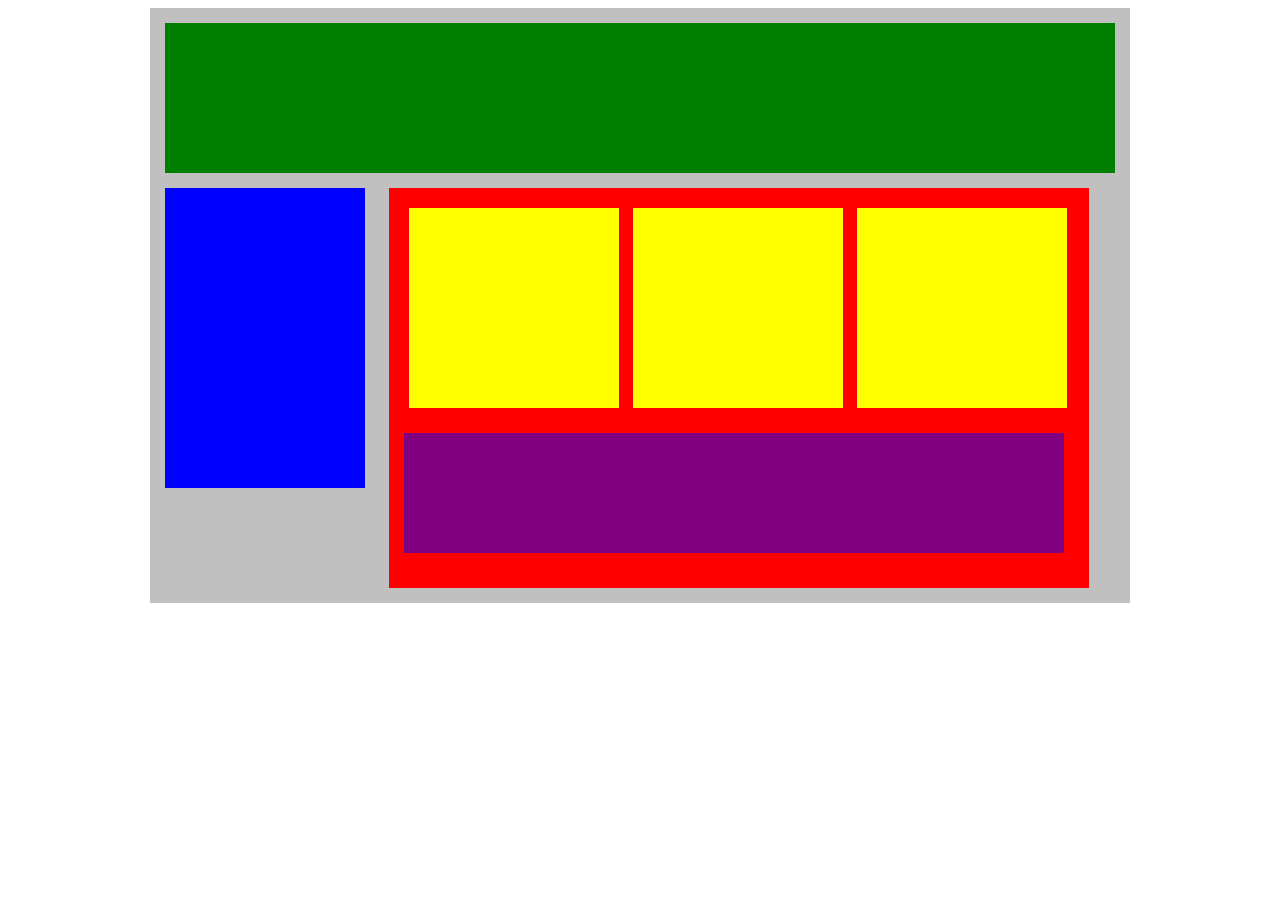
<file: PlottingOurBlocks/index.html>
<!DOCTYPE html>
<html lang="en">
<head>
    <meta charset="UTF-8">
    <title>Plotting Our Blocks</title>
    <link rel="stylesheet" type="text/css" href="style.css">
</head>
<body>

    <div class="container">
        <div class="top-nav"></div>
        <div class="side-nav"></div>
        <div class="main">
            <div class="sub-content"></div>
            <div class="sub-content"></div>
            <div class="sub-content"></div>
            <div id="advertisement"></div>
        </div> 
    </div> 
</body>
</html>
</file>
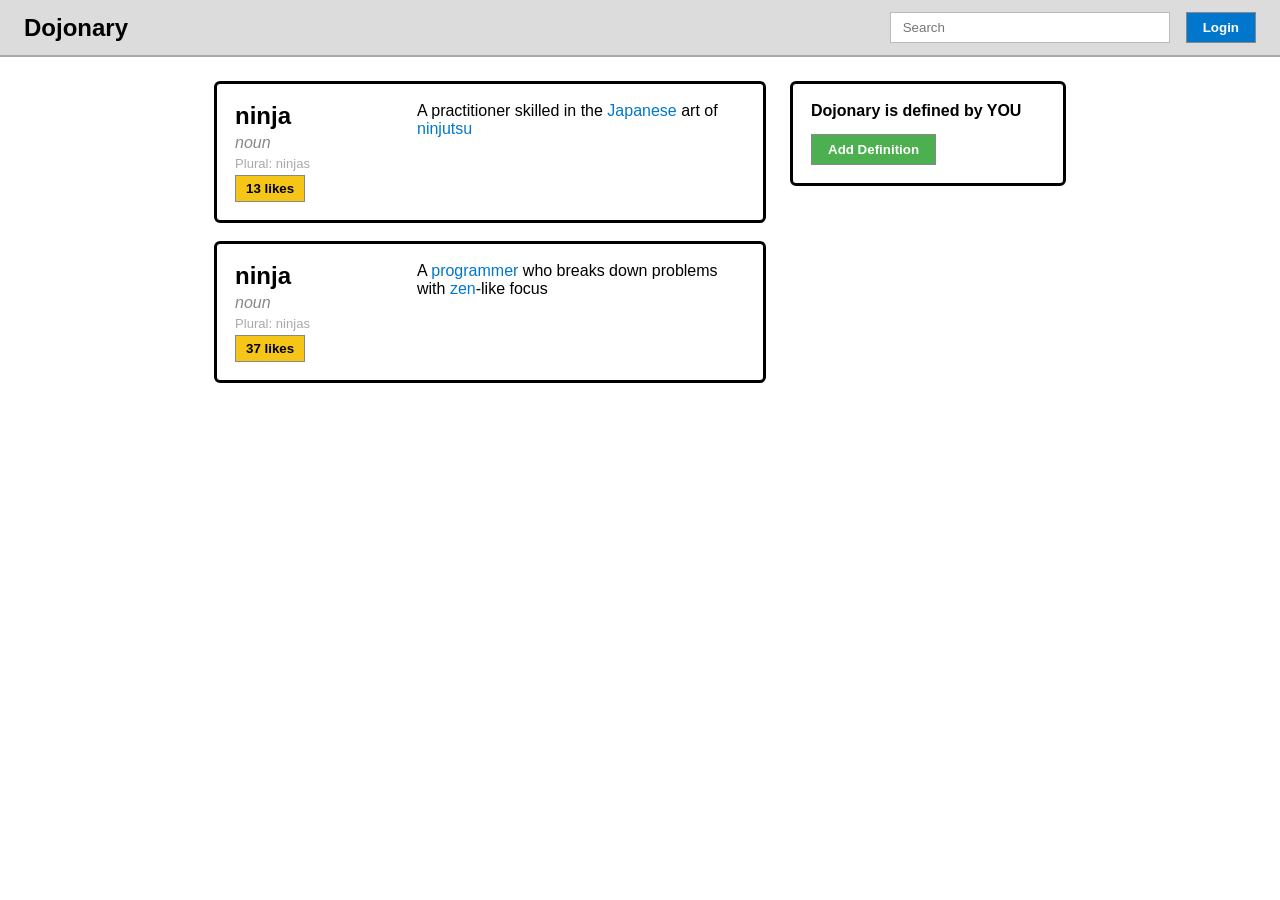
<file: JS/Button Clicker/index.html>
<!DOCTYPE html>
<html lang="en">
<head>
  <meta charset="UTF-8">
  <title>Dojonary</title>
  <link rel="stylesheet" href="style.css">
</head>
<body>

  <nav class="navbar">
    <h1 class="logo">Dojonary</h1>
    <input type="text" placeholder="Search" class="search-bar" />
    <button class="login-btn" onclick="login(this)">Login</button>
  </nav>

  <div class="container">

    <div class="cards-col">

      <div class="card">
        <div class="card-left">
          <h2>ninja</h2>
          <p class="word-type">noun</p>
          <p class="word-plural">Plural: ninjas</p>
          <button class="like-btn" onclick="alert('Ninja was liked')">13 likes</button>
        </div>
        <div class="card-right">
          <p>A practitioner skilled in the <a href="#">Japanese</a> art of <a href="#">ninjutsu</a></p>
        </div>
      </div>

      <div class="card">
        <div class="card-left">
          <h2>ninja</h2>
          <p class="word-type">noun</p>
          <p class="word-plural">Plural: ninjas</p>
          <button class="like-btn" onclick="alert('Ninja was liked')">37 likes</button>
        </div>
        <div class="card-right">
          <p>A <a href="#">programmer</a> who breaks down problems with <a href="#">zen</a>-like focus</p>
        </div>
      </div>

    </div>

    <div class="right-col">
      <div class="right-box">
        <h2>Dojonary is defined by <span>YOU</span></h2>
        <button class="add-btn" onclick="removeButton(this)">Add Definition</button>
      </div>
    </div>

  </div>

  <script src="script.js"></script>
</body>
</html>
</file>
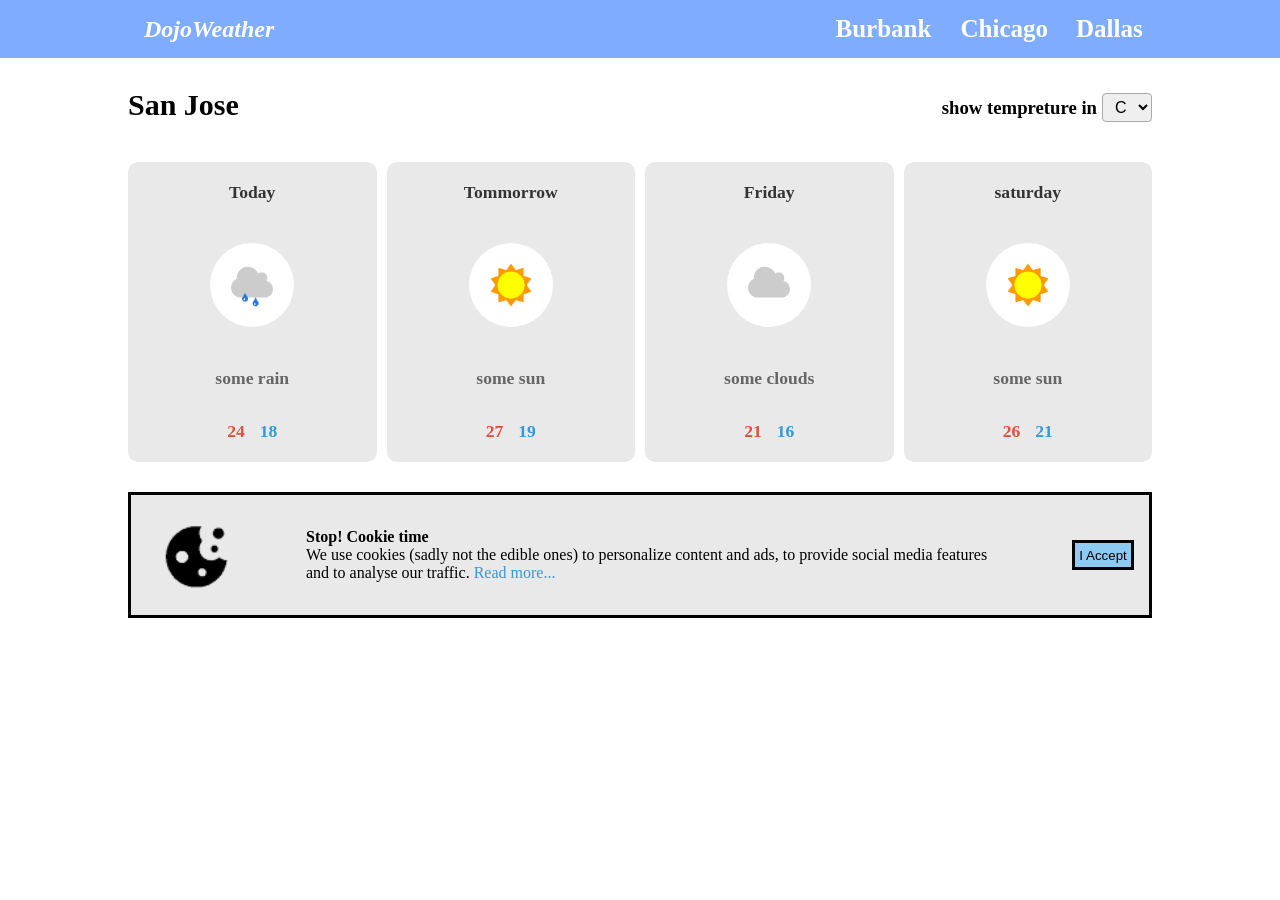
<file: JS/Dojo-weather/index.html>
<!DOCTYPE html>
<html lang="en">
<head>
    <meta charset="UTF-8">
    <meta name="viewport" content="width=device-width, initial-scale=1.0">
    <title>Dojo Weather</title>
    <link rel="stylesheet" href="style.css">
</head>
<body>
    <nav class="nav-bar">
        <a href="#" class="int"><h1>DojoWeather</h1></a>
        <ul class="nav-links">
            <li> <a href="#" onclick="alert('loading weather report')">Burbank</a></li>
            <li> <a href="#" onclick="alert('loading weather report')">Chicago</a></li>
            <li> <a href="#" onclick="alert('loading weather report')">Dallas</a></li>
        </ul>
    </nav>
    <main>
        <section class="container">

        <div class="hero">
            <div class="first-row">
                <h2>San Jose</h2>
                <div class="second-row">
                    <h3>show tempreture in</h3>
                    <select name="options" id="options-row" onchange="convert()">
                        <option value="C" > C</option>
                        <option value="F" > F</option>
                    </select>
                </div>
            </div>
            <div class="cards">
                <div class="card">
                    <h2>Today</h2>
                    <img src="./images/some_rain.png" alt="rain">
                    <h3>some rain</h3>
                    <div class="temps">
                        <span class="first-temps"> 24 </span>
                        <span class="second-temps"> 18 </span>
                    </div>
                </div>
                <div class="card">
                    <h2>Tommorrow</h2>
                    <img src="./images/some_sun.png" alt="sun">
                    <h3>some sun</h3>
                    <div class="temps">
                        <span class="first-temps"> 27 </span>
                        <span class="second-temps"> 19 </span>
                    </div>
                </div>
                <div class="card">
                    <h2>Friday</h2>
                    <img src="./images/some_clouds.png" alt="clouds">
                    <h3>some clouds</h3>
                    <div class="temps">
                        <span class="first-temps"> 21 </span>
                        <span class="second-temps"> 16 </span>
                    </div>
                </div>
                <div class="card">
                    <h2>saturday</h2>
                    <img src="./images/some_sun.png" alt="sun">
                    <h3>some sun</h3>
                    <div class="temps">
                        <span class="first-temps"> 26 </span>
                        <span class="second-temps"> 21 </span>
                    </div>
                </div>
            </div>

        </div>
        <section class="cookie">
            <img src="images/cookie.png" alt="cookies">
            <div class="para">
             <strong>Stop! Cookie time</strong>
      <p>We use cookies (sadly not the edible ones) to personalize content and ads, to provide social media features and to analyse our traffic. <span class="read-btn">Read more...</span></p>
            </div>
            <button class="accept-btn" onclick="hideCookie()"> I Accept</button>
        </div>    
        </section>
    </main>
<script src="script.js"></script>    
</body>
</html>
</file>
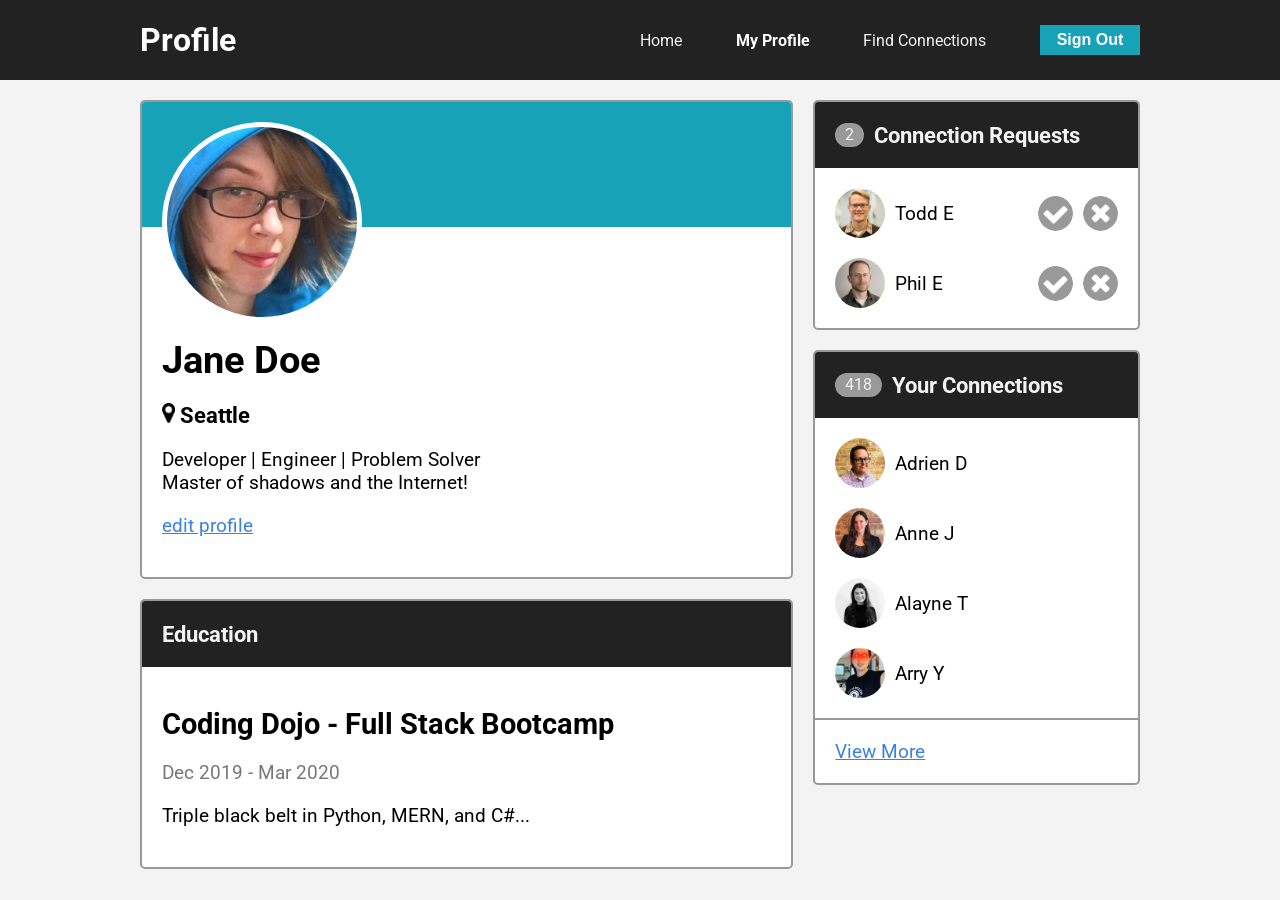
<file: JS/profile-page/index.html>
<!DOCTYPE html>
<html lang="en">
<head>
    <meta charset="UTF-8">
    <meta name="viewport" content="width=device-width, initial-scale=1.0">
    <title>Profile Page</title>
    <link rel="stylesheet" href="style.css">
    <link rel="preconnect" href="https://fonts.gstatic.com">
    <link href="https://fonts.googleapis.com/css2?family=Roboto&display=swap" rel="stylesheet">
</head>
<body>

    <!-- navbar -->
    <div class="nav">
        <div class="flex-container">
            <h1 class="nav-title">Profile</h1>
            <ul class="nav-links">
                <li><a href="#">Home</a></li>
                <li><a href="#" class="active">My Profile</a></li>
                <li><a href="#">Find Connections</a></li>
                <li><button class="btn">Sign Out</button></li>
            </ul>
        </div>
    </div>

    <!-- main -->
    <div class="flex-container main">

        <!-- 2/3 width column -->
        <div class="col-2">

            <!-- user info card -->
            <div class="card user-card">
                <div class="card-header">
                    <img id ="profile-pic" src="images/jane-m.jpg" alt="jane" class="avatar-m">
                </div>
                <div class="card-body">
                    <h1 id="profile-name">Jane Doe</h1>
                    <h3 "><img src="icons/map-marker.png" alt="pin" class="icon-s"> Seattle</h3>
                    <p>Developer | Engineer | Problem Solver<br>
                    Master of shadows and the Internet!</p>
                    <p><a href="#" onclick="editProfile()">edit profile</a></p>
                </div>
            </div>

            <!-- user education card -->
            <div class="card">
                <div class="card-header">
                    <h3>Education</h3>
                </div>
                <div class="card-body">
                    <h2>Coding Dojo - Full Stack Bootcamp</h2>
                    <p class="dates">Dec 2019 - Mar 2020</p>
                    <p>Triple black belt in Python, MERN, and C#...</p>
                </div>
            </div>

        </div>

        <!-- 1/3 width column -->
        <div class="col-1">

            <!-- connection requests card -->
            <div class="card">
                <div class="card-header">
                    <span class="badge" id="Connection-req">2</span>
                    <h3>Connection Requests</h3>
                </div>
                <ul class="card-list" >
                    <li class="card-list-item" id="todd">
                        <span>
                            <img src="images/todd-s.jpg" alt="todd" class="avatar-s">
                            Todd E
                        </span>
                        <span>
                            <img src="icons/accept-circle.png" onclick="acceptconnection('todd')" alt="accept" class="icon">
                            <img src="icons/close-circle.png" onclick="removeconnection('todd')" alt="close" class="icon">
                        </span>
                    </li>
                    <li class="card-list-item" id="phil" >
                        <span>
                            <img src="images/phil-s.jpg" alt="phil" class="avatar-s">
                            Phil E
                        </span>
                        <span>
                            <img src="icons/accept-circle.png"  onclick="acceptconnection('phil')" alt="accept" class="icon">
                            <img src="icons/close-circle.png" onclick="removeconnection('phil')" alt="close" class="icon">
                        </span>
                    </li>
                </ul>
            </div>

            <!-- your connections card -->
            <div class="card">
                <div class="card-header">
                    <span class="badge" id="connections">418</span>
                    <h3>Your Connections</h3>
                </div>
                <ul class="card-list">
                    <li class="card-list-item start">
                        <img src="images/adrien-s.jpg" alt="adrien" class="avatar-s">
                        Adrien D
                    </li>
                    <li class="card-list-item start">
                        <img src="images/anne-s.jpg" alt="anne" class="avatar-s">
                        Anne J
                    </li>
                    <li class="card-list-item start">
                        <img src="images/alayne-s.jpg" alt="alayne" class="avatar-s">
                        Alayne T
                    </li>
                    <li class="card-list-item start">
                        <img src="images/arry-s.jpg" alt="arry" class="avatar-s">
                        Arry Y
                    </li>
                </ul>
                <div class="card-footer">
                    <a href="#">View More</a>
                </div>
            </div>

        </div>
    </div>

    <script src="script.js"></script>
</body>
</html>
</file>
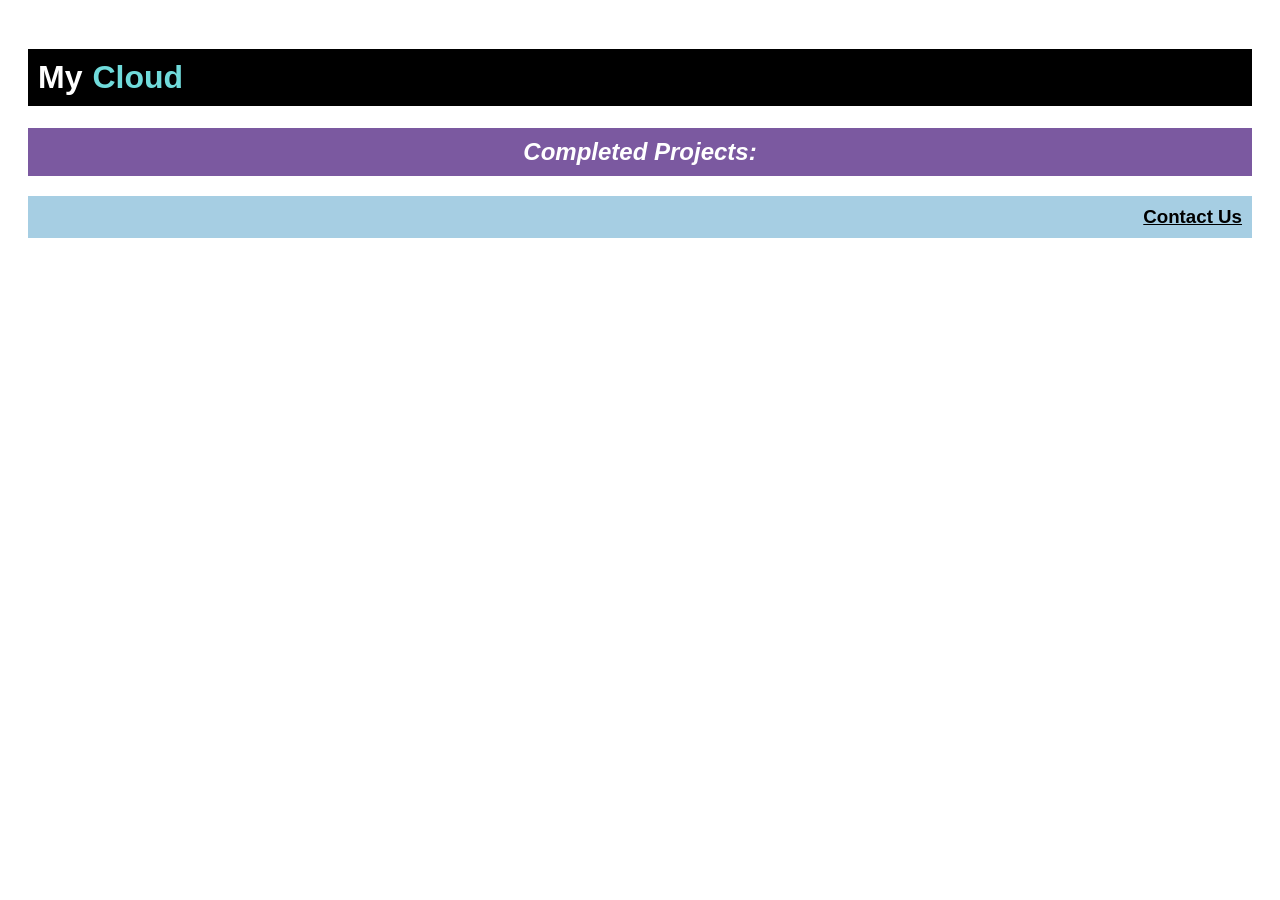
<file: Web_Fund/Box Model_styling/index.html>
<!DOCTYPE html>
<head>
    <meta charset="UTF-8">
    <link rel="stylesheet" href="style.css">
    <title>My Cloud</title>
</head>
<body>

    <h1 class="cloud"> My<span>Cloud</span> </h1>

    <h2 class="projects">Completed Projects:</h2>

    <h3 class="contact">Contact Us </h3>

</body>
</html>
</file>
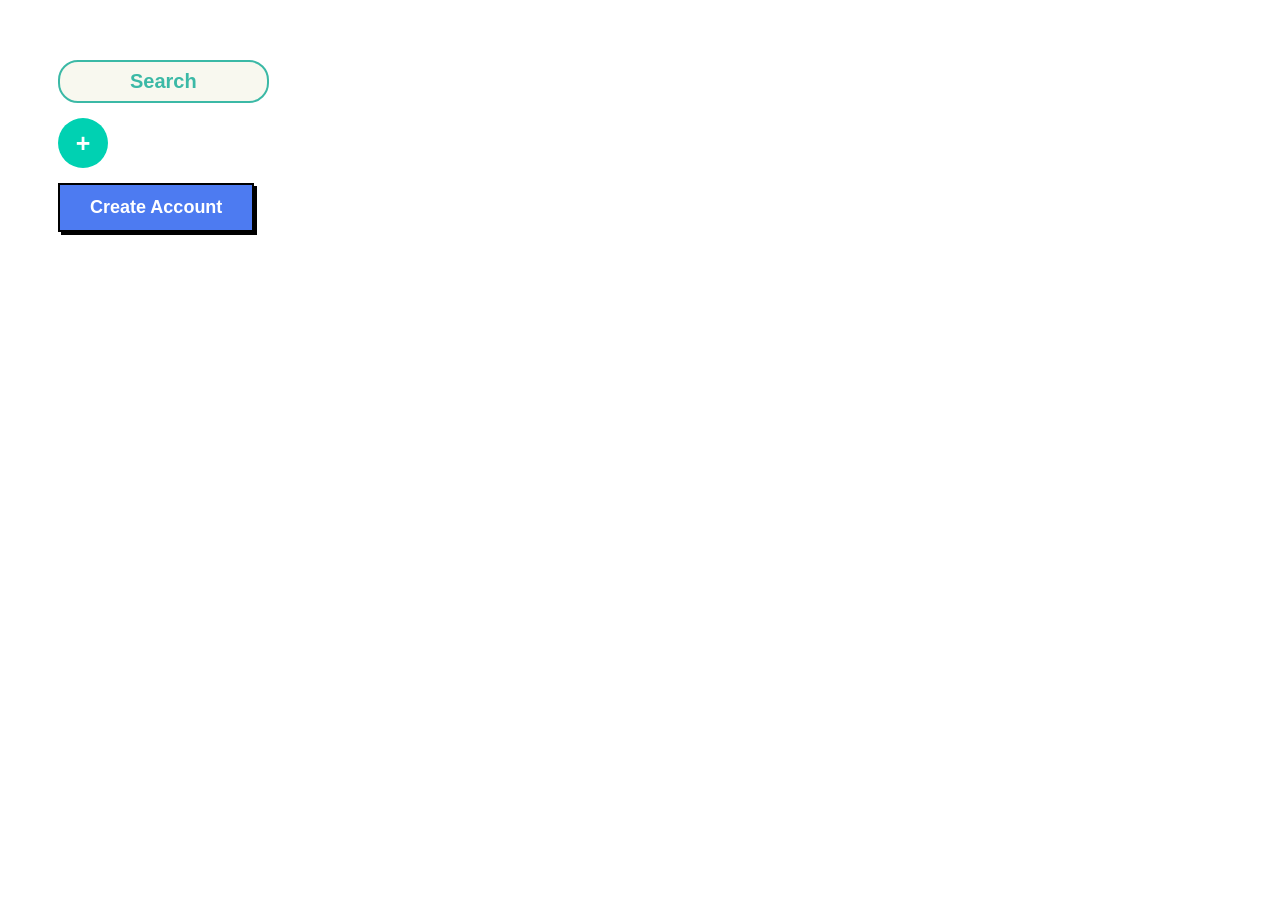
<file: Web_Fund/ButtonUp/index.html>
<!DOCTYPE html>
<html>
<head>
    <link rel="stylesheet" href="style.css">
</head>
<body>

<div class="container">
    <button class="search">Search</button>
    <button class="plus">+</button>
    <button class="account">Create Account</button>
</div>

</body>
</html>
</file>
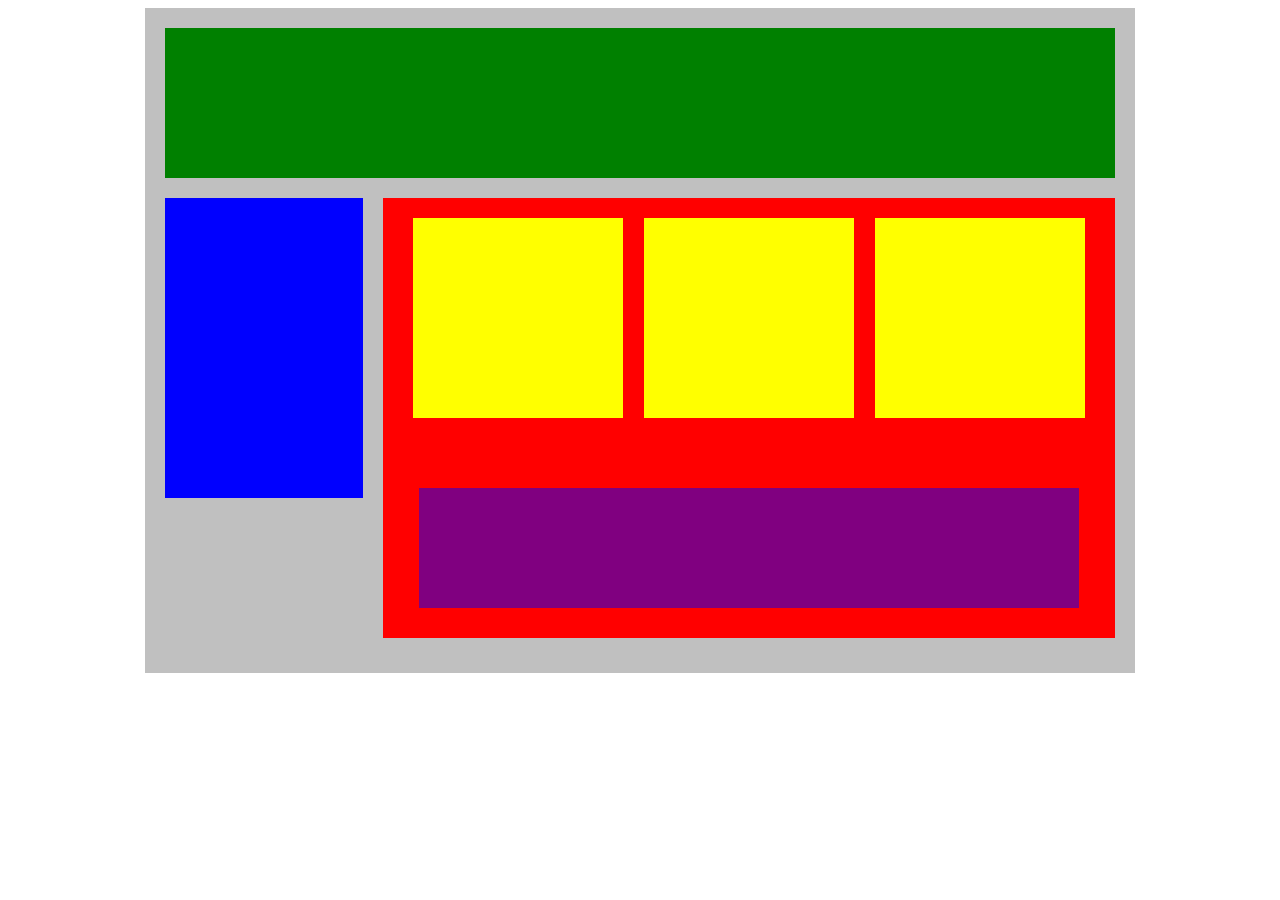
<file: Web_Fund/Flex Blocks/index.html>
<!DOCTYPE html>
<html lang="en">
<head>
    <title>Position Practice</title>
    <link rel="stylesheet" type="text/css" href="style.css">
</head>

<body>
    <div class="container">

        <div class="top-nav"></div>

        <div class="row">

            <div class="side-nav"></div>

            <div class="main">

                <div class="row">
                    <div class="sub-content"></div>
                    <div class="sub-content"></div>
                    <div class="sub-content"></div>
                </div>
                <div id="advertisement"></div>
            </div>
        </div>
    </div>
</body>
</html>
</file>
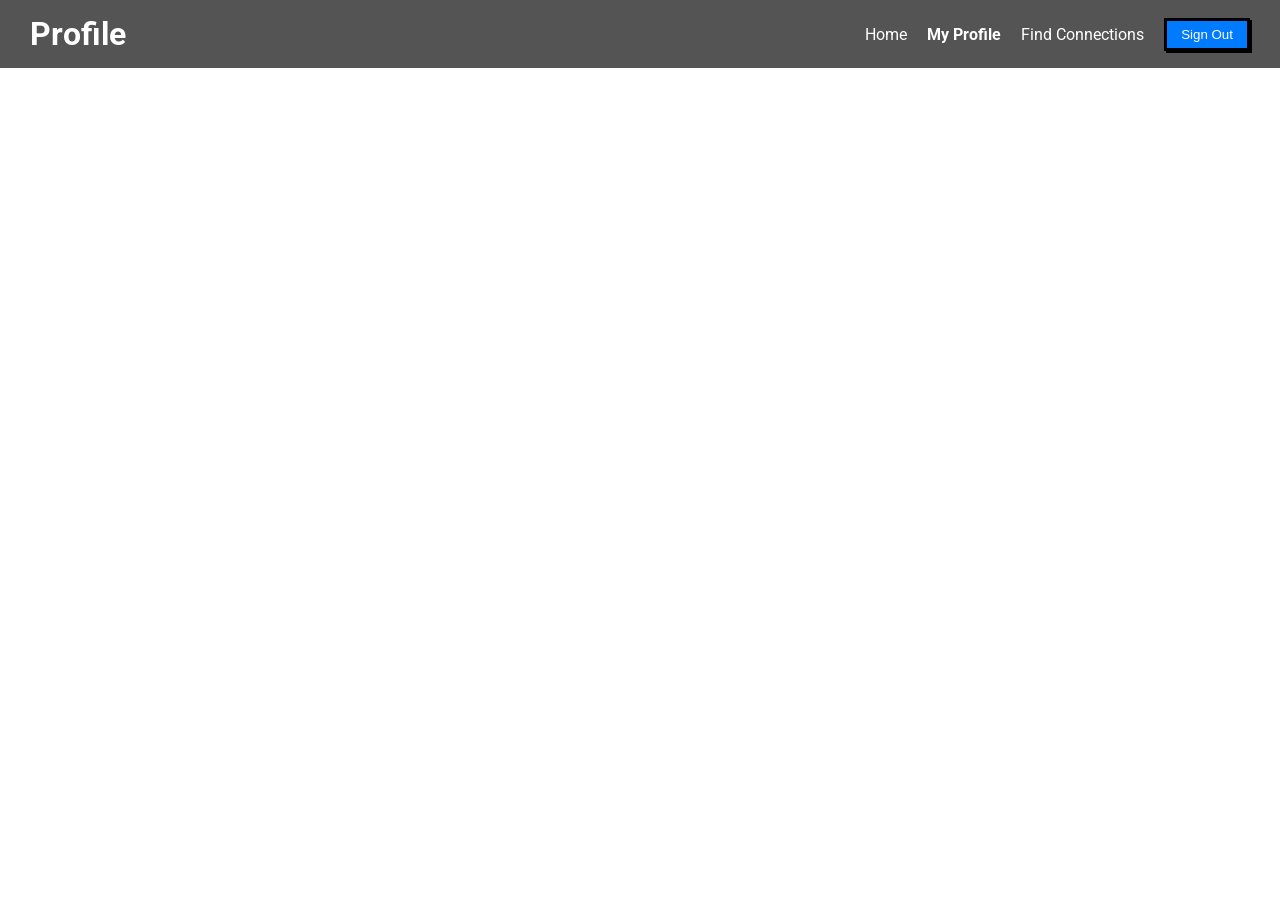
<file: Web_Fund/Flex Navbar/index.html>
<!DOCTYPE html>
<html lang="en">
<head>
  <meta charset="UTF-8" />
  <title>Flex Navbar</title>
  <link href="https://fonts.googleapis.com/css2?family=Roboto&display=swap" rel="stylesheet"/>
  <link rel="stylesheet" href="style.css" />
</head>
<body>

  <div class="nav">
    <h1 class="nav-title">Profile</h1>
    <ul class="nav-links">
      <li><a href="#">Home</a></li>
      <li><a href="#" class="active">My Profile</a></li>
      <li><a href="#">Find Connections</a></li>
      <li><button class="btn">Sign Out</button></li>
    </ul>
  </div>

</body>
</html>
</file>
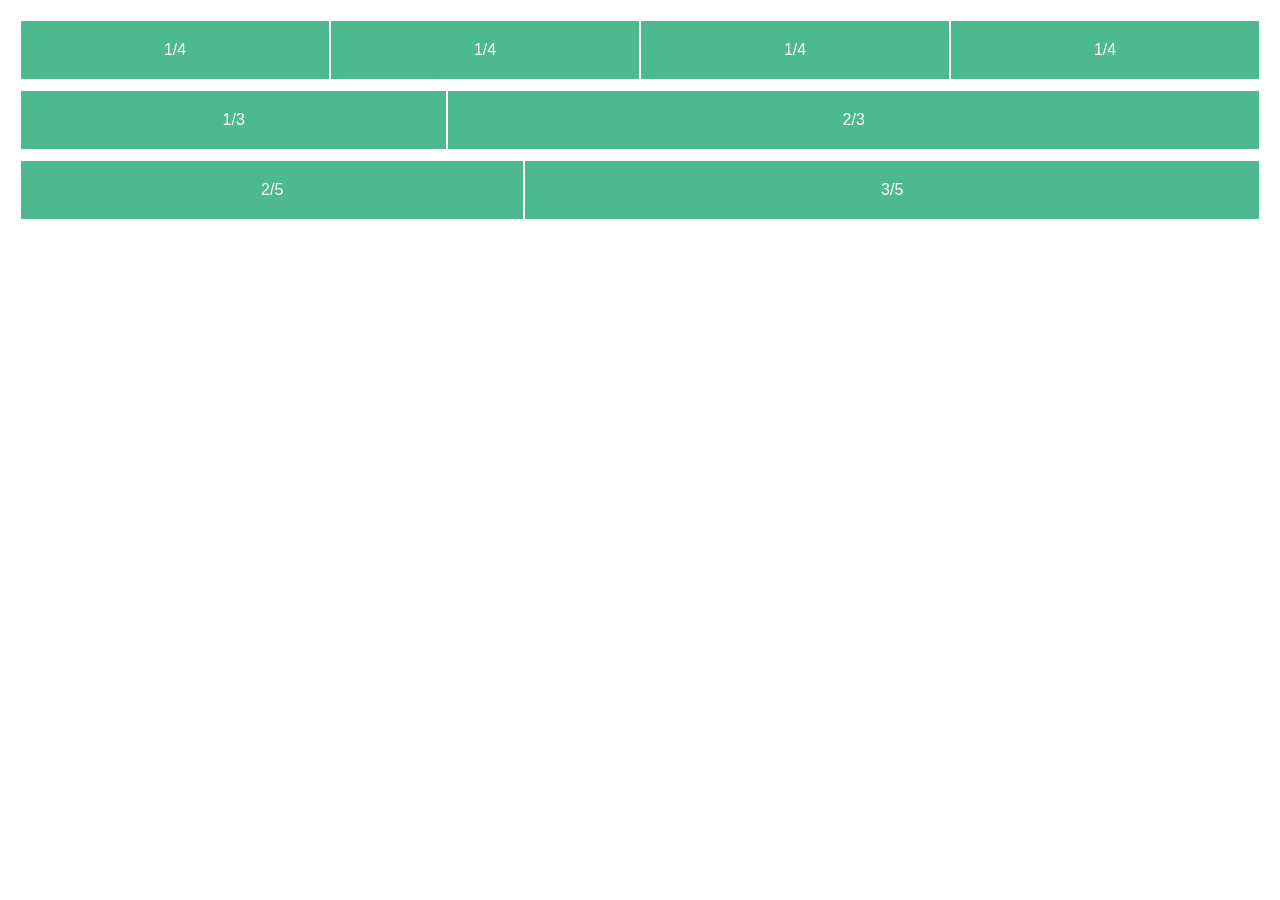
<file: Web_Fund/FLEX-ible Columns/index.html>
<!DOCTYPE html>
<html lang="en">
<head>
  <meta charset="UTF-8" />
  <title>Flex Grid</title>
  <link rel="stylesheet" href="style.css" />
</head>
<body>
  <div class="row">
    <div class="col">1/4</div>
    <div class="col">1/4</div>
    <div class="col">1/4</div>
    <div class="col">1/4</div>
  </div>

  <div class="row">
    <div class="col">1/3</div>
    <div class="col-2">2/3</div>
  </div>
  <div class="row">
    <div class="col-2">2/5</div>
    <div class="col-3">3/5</div>
  </div>

</body>
</html>
</file>
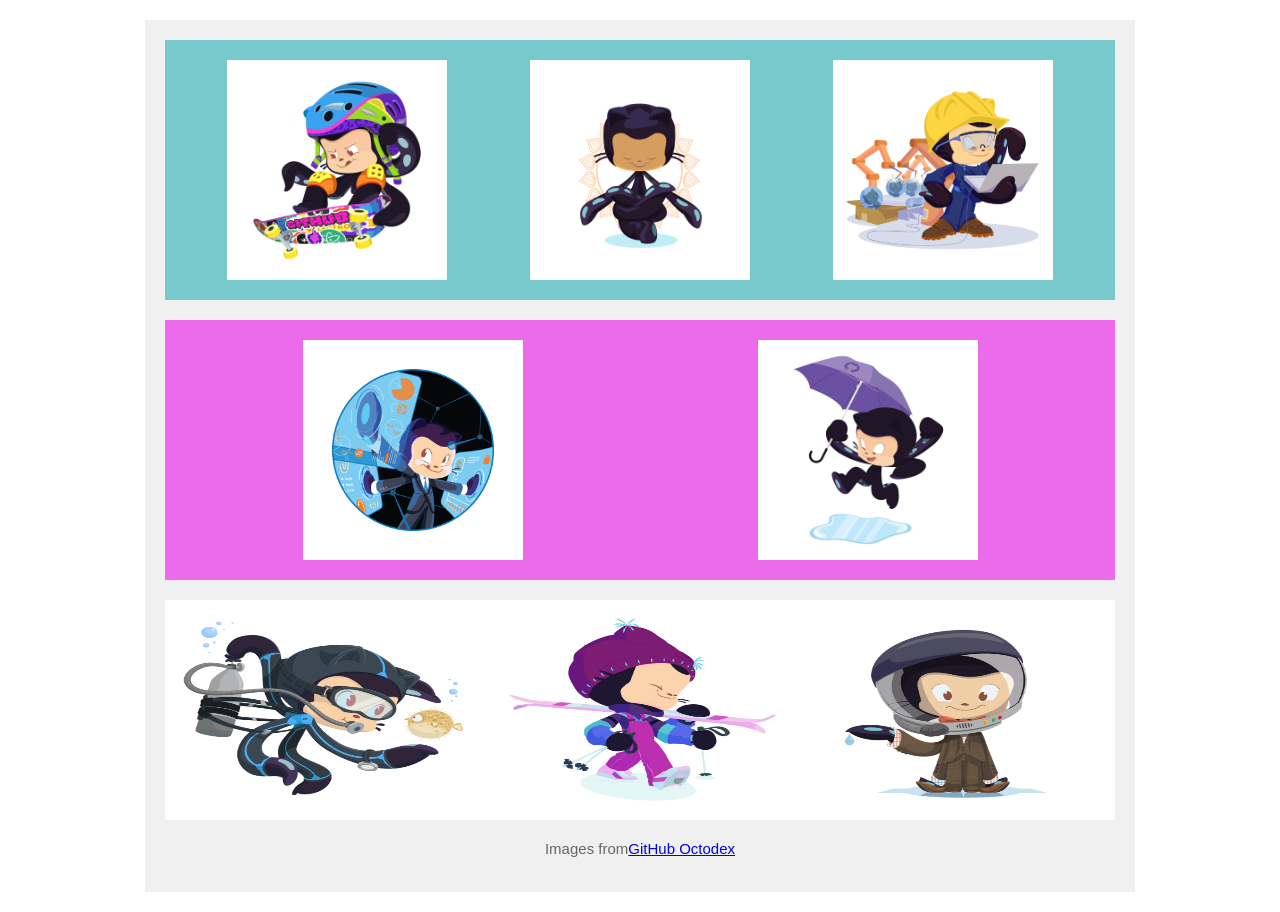
<file: Web_Fund/GithubBlocks/index.html>
<!DOCTYPE html>
<html lang="en">
<head>
    <meta charset="UTF-8">
    <meta name="viewport" content="width=device-width, initial-scale=1.0">
    <title>Octodex Layout</title>
    <link rel="stylesheet" href="style.css">
</head>
<body>
    <div class="container">
        <div class="row row1">
            <img class="octocat" src="./images/img1.png" alt="img1">
            <img class="octocat" src="./images/img2.png" alt="img2">
            <img class="octocat" src="./images/img3.png" alt="img3">
        </div>
        <div class="row row2">
            <img class="octocat" src="./images/img4.png" alt="img4">
            <img class="octocat" src="./images/img5.jpg" alt="img5">
        </div>
        <div class="row row3">
            <img class="octocat" src="./images/img6.png" alt="img6">
            <img class="octocat" src="./images/img7.jpg" alt="img7">
            <img class="octocat" src="./images/img8.jpg" alt="img8">
        </div>
            <p class="footer">Images from<a href="https://octodex.github.com/">GitHub Octodex</a></p>

    </div>

</body>
</html>
</file>
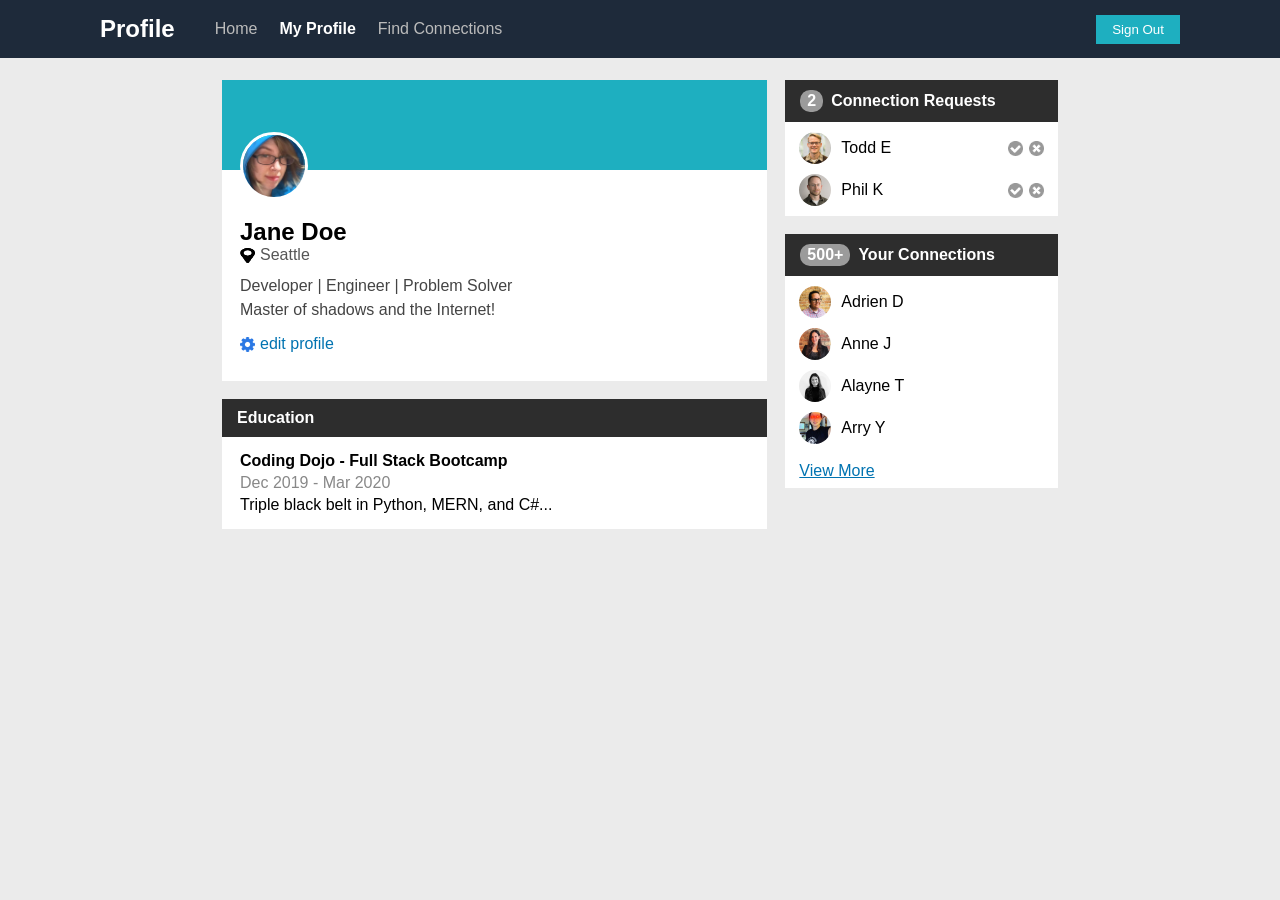
<file: Web_Fund/Profile/index.html>
<!DOCTYPE html>
<html lang="en">
<head>
  <meta charset="UTF-8">
  <title>Profile</title>
  <link rel="stylesheet" href="style.css">
</head>
<body>

  <nav class="navbar">
    <h1 class="logo">Profile</h1>
    <ul class="nav-menu">
      <li><a href="#">Home</a></li>
      <li><a href="#" class="active">My Profile</a></li>
      <li><a href="#">Find Connections</a></li>
    </ul>
    <button class="signout-btn">Sign Out</button>
  </nav>

  <div class="wrapper">

    <div class="col-left">

      <div class="profile-card">
        <div class="cover"></div>
        <img class="profile-pic" src="./images/jane-m.jpg" alt="user" />
        <div class="profile-info">
          <h2 id="username">Jane Doe</h2>
          <div class="city">
            <img src="./images/map-marker.png" alt="location" class="small-icon" />
            <p>Seattle</p>
          </div>
          <p class="tagline">Developer | Engineer | Problem Solver<br>Master of shadows and the Internet!</p>
          <div class="edit-row">
            <img src="./images/gear.png" alt="gear" class="small-icon" />
            <a href="#" onclick="editProfile()">edit profile</a>

          </div>
        </div>
      </div>

      <div class="edu-card">
        <div class="dark-header">Education</div>
        <div class="edu-content">
          <h4>Coding Dojo - Full Stack Bootcamp</h4>
          <p class="edu-dates">Dec 2019 - Mar 2020</p>
          <p class="edu-text">Triple black belt in Python, MERN, and C#...</p>
        </div>
      </div>

    </div>

    <div class="col-right">

      <div class="side-card">
        <div class="dark-header">
          <span class="badge">2</span> Connection Requests
        </div>
        <ul class="side-content">
          <li class="user-row">
            <img src="./images/todd-s.jpg" alt="user" class="thumb" />
            <p>Todd E</p>
            <div class="row-actions">
              <img src="./images/accept-circle.png" onclick="removeRequest(this)" class="small-icon" />
              <img src="./images/close-circle.png" onclick="removeRequest(this)" class="small-icon" />
            </div>
          </li>
          <li class="user-row">
            <img src="./images/phil-s.jpg" alt="user" class="thumb" />
            <p>Phil K</p>
            <div class="row-actions">
              <img src="./images/accept-circle.png" alt="accept" class="small-icon" />
              <img src="./images/close-circle.png" alt="decline" class="small-icon" />
            </div>
          </li>
        </ul>
      </div>

      <div class="side-card">
        <div class="dark-header">
          <span class="badge">500+</span> Your Connections
        </div>
        <ul class="side-content">
          <li class="user-row">
            <img src="./images/adrien-s.jpg" alt="user" class="thumb" />
            <p>Adrien D</p>
          </li>
          <li class="user-row">
            <img src="./images/anne-s.jpg" alt="user" class="thumb" />
            <p>Anne J</p>
          </li>
          <li class="user-row">
            <img src="./images/alayne-s.jpg" alt="user" class="thumb" />
            <p>Alayne T</p>
          </li>
          <li class="user-row">
            <img src="./images/arry-s.jpg" alt="user" class="thumb" />
            <p>Arry Y</p>
          </li>
        </ul>
        <a href="#" class="more-link">View More</a>
      </div>

    </div>
  </div>
<script src="script.js"></script>

</body>
</html>
</file>
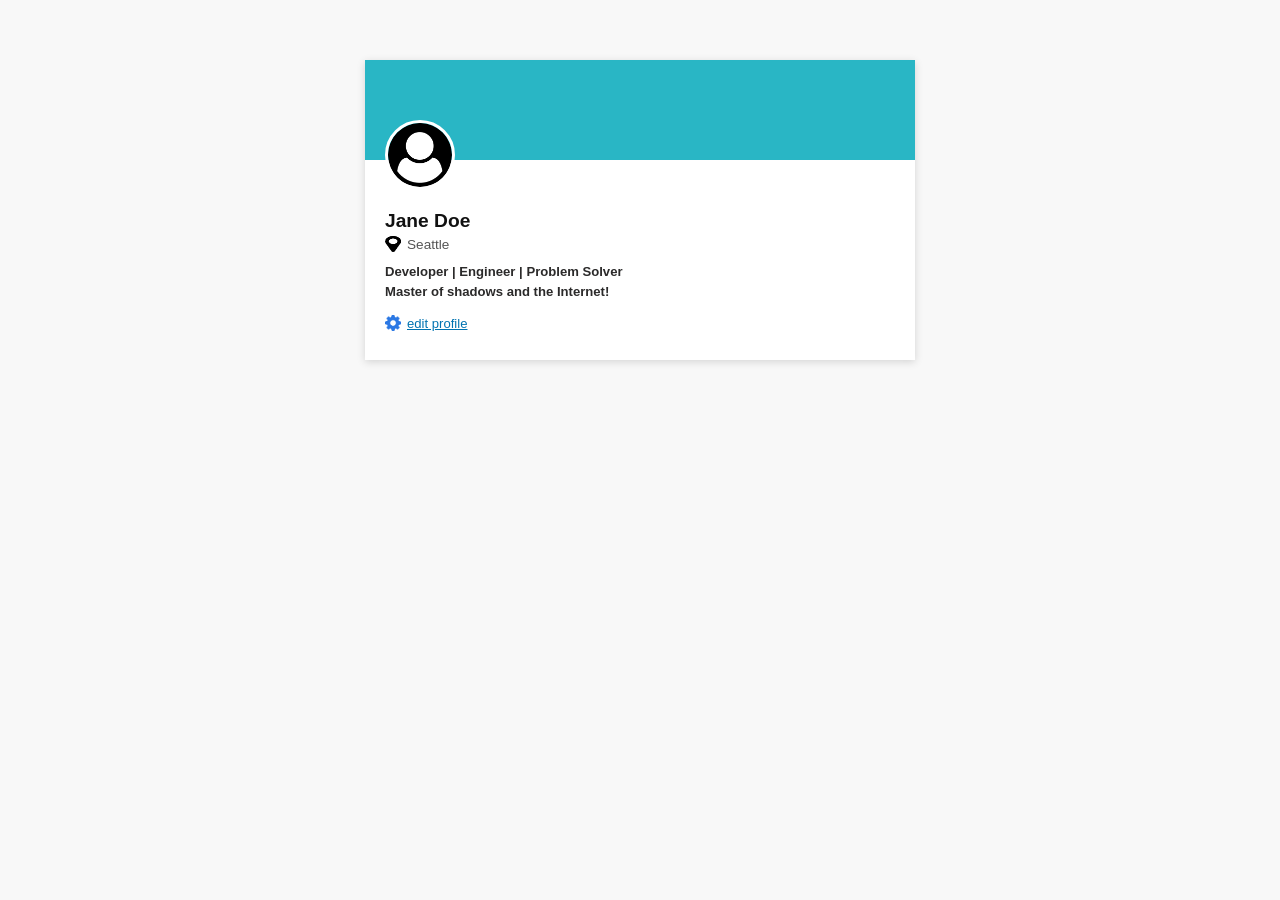
<file: Web_Fund/User Card/index.html>
<!DOCTYPE html>
<html lang="en">
<head>
  <meta charset="UTF-8">
  <title>Profile</title>
  <link rel="stylesheet" href="style.css">
</head>
<body>

  <div class="card">
    <div class="banner"></div>
    <img class="user" src="./images/icons/user-circle.png" alt="user" />

    <div class="info">
      <h2>Jane Doe</h2>

      <div class="location">
        <img src="./images/icons/map-marker.png" alt="location" class="icon" />
        <p>Seattle</p>
      </div>

      <p class="bio">Developer | Engineer | Problem Solver<br>Master of shadows and the Internet!</p>

      <div class="edit">
        <img src="./images/icons/gear.png" alt="gear" class="icon" />
        <a href="#">edit profile</a>
      </div>
    </div>
  </div>

</body>
</html>
</file>
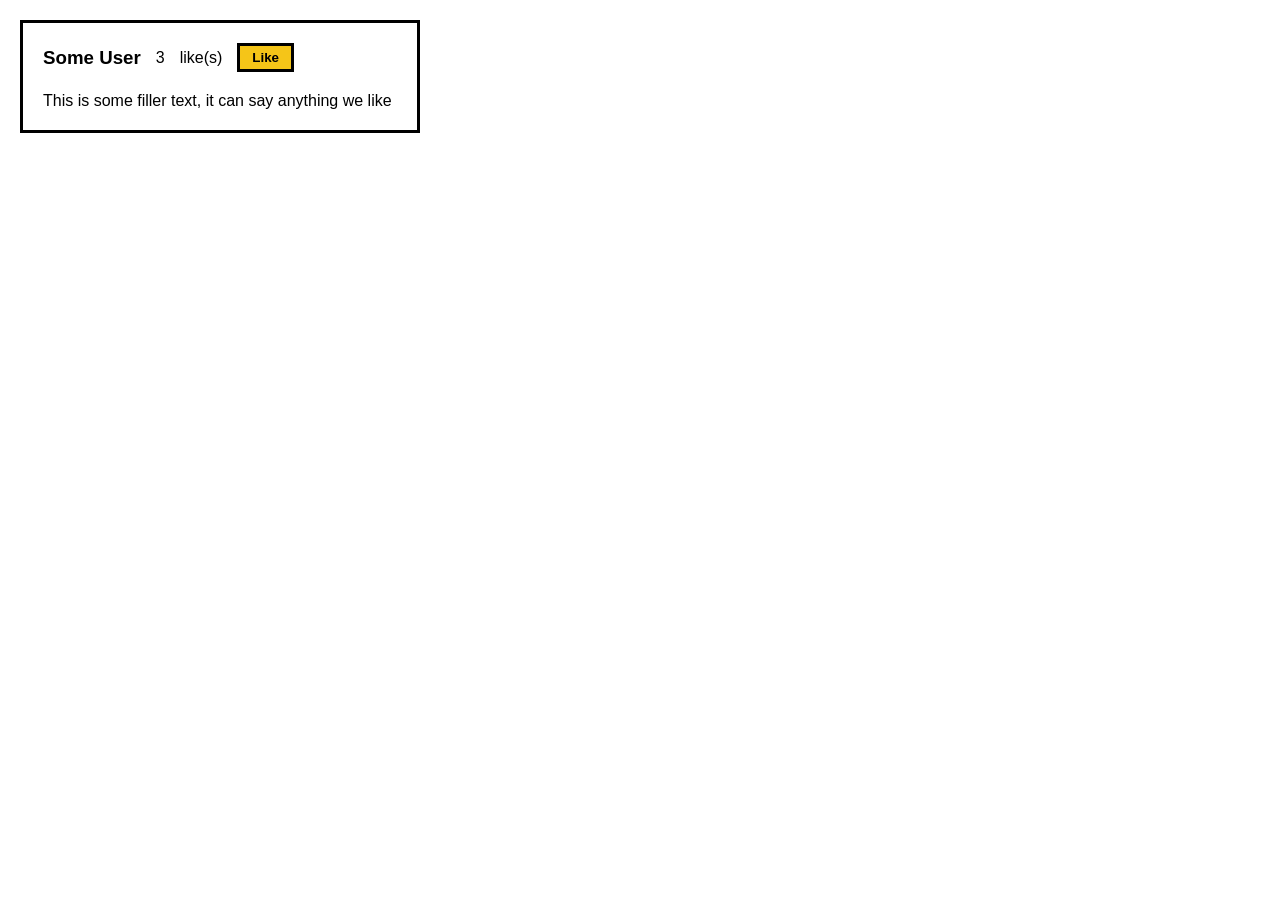
<file: JS/likes/part1/index.html>
<!DOCTYPE html>
<html lang="en">
<head>
  <meta charset="UTF-8">
  <title>Likes</title>
  <link rel="stylesheet" href="style.css">
</head>
<body>

  <div class="card">
    <div class="card-top">
      <h3>Some User</h3>
      <span id="count">3</span> like(s)
      <button onclick="addLike()">Like</button>
    </div>
    <p>This is some filler text, it can say anything we like</p>
  </div>

  <script src="script.js"></script>
</body>
</html>
</file>
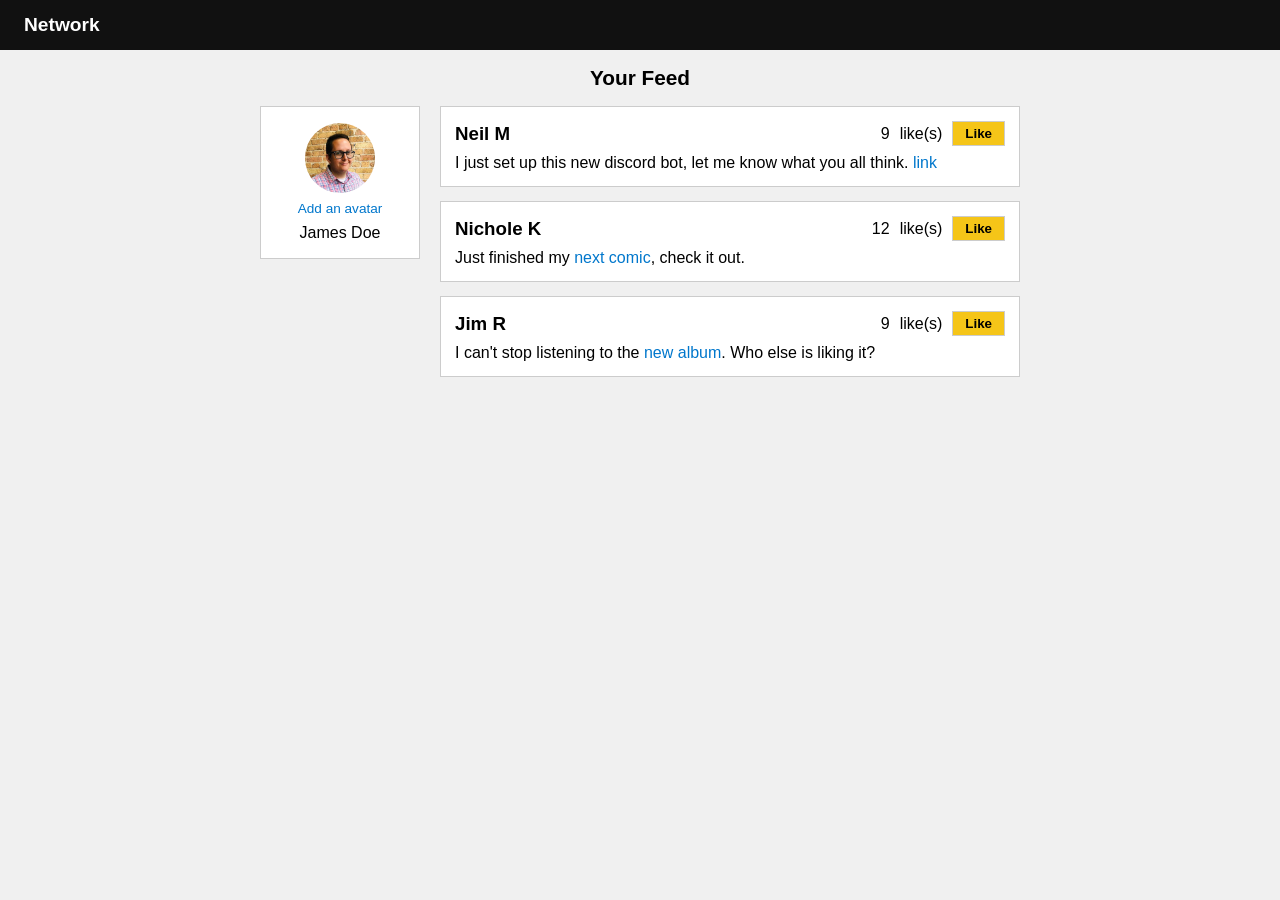
<file: JS/likes/part2/index.html>
<!DOCTYPE html>
<html lang="en">
<head>
  <meta charset="UTF-8">
  <title>Likes</title>
  <link rel="stylesheet" href="style.css">
</head>
<body>
 
  <div class="navbar">Network</div>
 
  <h2 class="feed-title">Your Feed</h2>
 
  <div class="wrapper">
 
    <div class="profile">
      <img src="images/adrien-s.jpg" alt="user" class="avatar" />
      <a href="#">Add an avatar</a>
      <p>James Doe</p>
    </div>
 
    <div class="posts">
 
      <div class="post">
        <div class="post-top">
          <h3>Neil M</h3>
          <span id="count1">9</span> like(s)
          <button id="button1" onclick="addLike('count1','button1')">Like</button>
        </div>
        <p>I just set up this new discord bot, let me know what you all think. <a href="#">link</a></p>
      </div>
 
      <div class="post">
        <div class="post-top">
          <h3>Nichole K</h3>
          <span id="count2">12</span> like(s)
          <button  id="button2" onclick="addLike('count2','button2')">Like</button>
        </div>
        <p>Just finished my <a href="#">next comic</a>, check it out.</p>
      </div>
 
      <div class="post">
        <div class="post-top">
          <h3>Jim R</h3>
          <span id="count3">9</span> like(s)
          <button id="button3" onclick="addLike('count3', 'button3')">Like</button>
        </div>
        <p>I can't stop listening to the <a href="#">new album</a>. Who else is liking it?</p>
      </div>
 
    </div>
  </div>
 
  <script src="script.js"></script>
</body>
</html>
</file>
<file: PlottingOurBlocks/style.css>
.container {
    width: 950px;
    background-color: silver;
    margin: 0px auto;
    padding: 15px; 
}

.top-nav {
    height: 150px;
    background-color: green;
    margin-bottom: 15px; 
}

.side-nav {
    height: 300px;
    width: 200px;
    background-color: blue;
    display: inline-block; 
    margin-right: 20px; 
}

.main {
    height: 400px;
    width: 700px;
    background-color: red;
    display: inline-block; 
    vertical-align: top;
    padding: 15px;     
    box-sizing: border-box; 
}

.sub-content {
    height: 200px;
    width: 210px;
    background-color: yellow;
    display: inline-block; 
    vertical-align: top;
    margin: 5px;        
}

#advertisement {
    height: 120px;
    width: 660px;
    margin-top: 20px;
    background-color: purple;
}
</file>
<file: JS/Button Clicker/style.css>
* {
  margin: 0;
  padding: 0;
  box-sizing: border-box;
}

body {
  font-family: Arial, sans-serif;
  background-color: #ffffff;
}

.navbar {
  background-color: #dcdcdc;
  border-bottom: 2px solid #aaa;
  display: flex;
  align-items: center;
  gap: 16px;
  padding: 12px 24px;
  max-width: 100%;
}

.logo {
  flex: 1;
}

.search-bar {
  padding: 7px 12px;
  border: 1px solid #bbb;
  width: 280px;
}

button {
  cursor: pointer;
  border: 1px solid #888;
  padding: 7px 16px;
  font-weight: bold;
}

.login-btn {
  background-color: #0077cc;
  color: white;
}

.container {
  display: flex;
  gap: 24px;
  padding: 24px;
  max-width: 900px;
  margin: 0 auto;
}

.cards-col {
  display: flex;
  flex-direction: column;
  gap: 18px;
  flex: 2;
}

.right-col {
  flex: 1;
}

.card,.right-box {
  background-color: white;
  border: 1px solid #ccc;
  border-radius: 6px;
  padding: 18px;
  display: flex;
    border: 3px solid #000000;

}

.right-box {
  flex-direction: column;
  gap: 14px;
}

.card-left {
  flex: 1;
  display: flex;
  flex-direction: column;
  gap: 4px;
}

.card-right {
  flex: 2;
  padding-left: 18px;
  font-size: 1rem;
}

.card-right a {
  color: #0077cc;
  text-decoration: none;
}

.word-type {
  color: #888;
  font-style: italic;
}

.word-plural {
  font-size: 0.82rem;
  color: #aaa;
}

.like-btn {
  background-color: #f5c518;
  margin-top: auto;
  width: fit-content;
  padding: 5px 10px;
}

.right-box h2 {
  font-size: 1rem;
}

.right-box span {
  font-weight: bold;
}

.add-btn {
  background-color: #4caf50;
  color: white;
  width: fit-content;
}
</file>
<file: JS/Dojo-weather/style.css>
* {
    margin: 0;
    padding: 0;
    box-sizing: border-box;
}


.nav-bar {
    background-color: rgb(127, 172, 255);
    display: flex;
    justify-content: space-between;
    align-items: center;
    padding: 15px 20px;
    cursor: pointer;
   
}

.nav-bar a {
    
    color: rgb(255, 255, 255);
    font-weight: bold;
    text-decoration: none;
    margin-left: 10%;

}
.int{
font-style: italic;
}
.nav-links {
    font-style: normal;
    list-style: none;
    display: flex;
    flex-direction: row;
    gap: 30px;
    margin-right: 10%;
    font-size: 25px;
}

.container {
    margin-left: 10%;
    margin-right: 10%;
}

.first-row, .second-row, .cards {
    margin-top: 5px;
    display: flex;
    justify-content: space-between;
    align-items: center;
    font-size: 20px;
    font-weight: bold;
}

.first-row {
    margin-top: 30px;
}

.second-row {
    gap: 5px;
    font-size: 16px;    
    font-weight: normal; 
}

.second-row select {
    padding: 4px 8px;
    font-size: 16px;
    border: 1px solid #aaa;
    border-radius: 4px;
    cursor: pointer;
}

.cards {
    margin-top: 40px;
    gap: 10px;
}

.card {
    display: flex;
    flex-direction: column;
    flex: 1;           
    height: 300px;
    background-color: rgb(233, 233, 233);
    border-radius: 10px;
    padding: 20px 10px;
    align-items: center;
    justify-content: space-between;
    text-align: center;
}

.card h2 {
    font-size: 1.1rem;
    font-weight: bold;
    color: #333;
}

.card h3 {
    font-size: 1.1rem;
    font-weight: bold;
    color: #666;
}

img {
    border-radius: 50%;
    width: 100px;
    height: 100px;
    padding: 8px;
}

.temps {
    display: flex;
    align-items: center;
    gap: 15px;
    font-size: 1.1rem;
    font-weight: bold;
}

.first-temps {
    color: #e74c3c;
}

.second-temps {
    color: #3498db;
}
.cookie{
    background-color: #e9e9e9;
    margin-top: 30px;
    display: flex;
    gap :60px;
    align-items: center;
    justify-content: space-between;
    border: 3px solid rgb(2, 2, 2);
    padding: 10px 15px;
}

.accept-btn{
    width: 80px;
    height: 30px;
    cursor: pointer;
    background-color: #8ecbf3;
    border:3px #000000 solid ;
}
.read-btn{
    color: #3498db;
}
</file>
<file: JS/profile-page/style.css>
/* CSS Reset */

* {
    margin: 0;
    padding: 0;
}

/* styles to apply to body */

body {
    background-color: #f3f3f3;
    font-family: 'Roboto', sans-serif;
}

.flex-container {
    width: 1000px;
    height: 100%;
    margin: 0 auto;

}

.flex-container, .nav-links, .nav {
    display: flex;
    justify-content: space-between;
    align-items: center;
}

.nav {
    height: 80px;
    background-color: #222;
    color: #fff;
    margin-bottom: 20px;
}

.nav-links {
    width: 50%;
    list-style-type: none;
    align-items: center;
}

.nav-links a {
    color: #f3f3f3;
    text-decoration: none;
}

.nav-links a.active {
    color: #fff;
    font-weight: bold;
}

.btn {
    height: 30px;
    width: 100px;
    color: #fff;
    background-color: #17a2b8;
    border: none;
    font-size: 1rem;
    font-weight: bold;
}

.flex-container.main {
    align-items: flex-start;
}

.col-2 {
    flex: 2;
    margin-right: 20px;
}

.col-1 {
    flex: 1;
}

.card {
    background-color: #fff;
    border: 2px solid #999;
    margin-bottom: 20px;
    border-radius: 5px;
    font-size: 1.2rem;
    overflow: hidden;
}


.card-header {
    padding: 20px;
    background-color: #222;
    color: #f3f3f3;
}

.card-header {
    display: flex;
    align-items: center;
}

.card-body {
    padding: 20px;
}

.card-body h1, 
.card-body h2,
.card-body h3,
.card-body p {
    margin: 20px 0px;
}

.user-card .card-header {
    background-color: #17a2b8;
    height: 85px;
    margin-bottom: 70px;
    display: block;
}

.card-footer {
    border-top: 2px solid #999;
    display: flex;
    align-items: center;
    padding: 20px;
}

.avatar-m {
    border-radius: 50%;
    background-color: #fff;
    height: 190px;
    padding: 5px;
}

.icon-s {
    height: 20px;
}

a {
    color: #3a81e6;
}

.dates {
    color: #777;
}

.card-list {
    padding: 0 20px;
    padding-top: 20px;
    list-style-type: none;
}

.card-list-item, 
.card-list-item > * {
    display: flex;
    align-items: center;
}

.card-list-item {
    margin-bottom: 20px;
    justify-content: space-between;
}

.card-list-item.start {
    justify-content: flex-start;
}

.avatar-s, .icon {
    height: 50px;
    border-radius: 50%;
    margin-right: 10px;
}

.icon {
    height: 35px;
}

.icon, .btn {
    cursor: pointer;
}

.icon:last-child {
    margin-right: 0;
}

.badge {
    font-size: 1rem;
    height: 24px;
    line-height: 24px;
    padding: 0 10px;
    background-color: #999;
    border-radius: 12px;
    margin-right: 10px;
}
</file>
<file: Web_Fund/Box Model_styling/style.css>
*{
    padding: 10px;

}
body {
    font-family: Arial, sans-serif;
    
}
.cloud {
    background-color: #000000;
    color: #FFFFFF; 
}

.cloud span {
    color: #70dbdb;          
}

.projects {
    background-color: #7b59a0; 
    color: #FFFFFF;
    font-style: italic; 
    text-align: center;        
    
}

.contact {
    background-color: #a6cee3; 
    text-align: right;   
    text-decoration: underline;
}
</file>
<file: Web_Fund/ButtonUp/style.css>
body {
    font-family: Arial, sans-serif;
}

.container {
    margin-left: 50px;
    margin-top: 60px;

}

.search {
    background-color: rgb(248, 248, 239);
    color: #3bb9a6;
    border: 2px solid #3bb9a6;
    border-radius: 20px; 
    padding: 8px 70px;
    font-size: 20px;
    
}

.plus {
    background-color: #00d1b2;
    color: white;
    font-size: 25px;
    width: 50px;
    height: 50px;
    border-radius: 50%; 
 
    border: none;
}
.account {
    background-color: #4d7bf1;
    color: white;
    border: 2px solid #000;
    padding: 12px 30px;
    font-size: 18px;
    
    box-shadow: 3px 3px  #000; 
}

button {
    display: block; 
    margin-bottom: 15px; 
    font-weight: bold;
}
</file>
<file: Web_Fund/Flex Blocks/style.css>
.container {
    width: 950px;
    margin: 0px auto;
    background-color: silver;
    padding: 20px; 
}
.top-nav {
    height: 150px;
    background-color: green;
    margin-bottom: 20px; 
}
.row {
    display: flex;
    justify-content: space-around; 
    margin-bottom: 15px;
}
.side-nav {
    width: 200px;
    height: 300px;
    background-color: blue;
    margin-right: 20px;
}
.main {
    width: 700px;
    height: 400px;
    background-color: red;
    padding: 20px; 
    display: flex;
    flex-direction: column;
    justify-content: space-between;
}
.sub-content {
    width: 210px;
    height: 200px;
    background-color: yellow;
}

#advertisement {
    width: 660px;
    height: 120px;
    background-color: purple;
    margin: 10px auto;
}
</file>
<file: Web_Fund/Flex Navbar/style.css>
* {
  margin: 0;
  padding: 0;
  box-sizing: border-box;
}

body {
  font-family: 'Roboto', sans-serif;
}

.nav {
  display: flex;
  align-items: center;
  justify-content: space-between;
  background-color: #555454;
  padding: 15px 30px;
}

.nav-title {
  color: white;
}

.nav-links {
  display: flex;
  align-items: center;
  list-style: none;
  gap: 20px;
}

.nav-links a {
  color: white;
  text-decoration: none;
}

.nav-links a.active {
  color: white;
  font-weight: bold;
}

.btn {
  background: #007bff;
  color: white;
  border: 3px solid #000000;
  padding: 6px 14px;
  box-shadow: 2px 2px 0px #000;
  cursor: pointer;
  

}
</file>
<file: Web_Fund/FLEX-ible Columns/style.css>
* {
  margin: 0;
  padding: 0;
  box-sizing: border-box;
}

body {
  font-family: sans-serif;
  padding: 20px;
}

.row {
  display: flex;
  margin-bottom: 10px;
}

.col {
  flex: 1;
  background-color: #4eb88f;
  color: white;
  text-align: center;
  padding: 20px;
  border: 1px solid white;
}

.col-2 {
  flex: 2;
  background-color: #4eb88f;
  color: white;
  text-align: center;
  padding: 20px;
  border: 1px solid white;
}

.col-3 {
  flex: 3;
  background-color: #4eb88f;
  color: white;
  text-align: center;
  padding: 20px;
  border: 1px solid white;
}
</file>
<file: Web_Fund/GithubBlocks/style.css>
.container {
    width: 950px;
    margin: 20px auto;
    background-color: #f0f0f0;
    padding: 20px;
    text-align: center;
    font-family: Arial, sans-serif;
}
.row {
    display: flex;
    padding: 20px;
    margin-bottom: 20px;
    justify-content: space-around;
}

img.octocat {
    height: 200px;
    width: auto;
    background-color: #fff;
    padding: 10px;
}

.row1 {
    background-color: #78c9cc;
    justify-content: space-around;

}

.row2 {
    background-color: #ec6bec;
    justify-content: space-around;
}

.row3 {
    display: flex;           
    justify-content: space-between; 
    padding: 0;              
}

.row3 img.octocat {
    flex: 1;                 
    height: 200px;
    width: 100%;              
    margin: 0;                
    display: block;           
}

.footer {
    font-size: 15px;
    color: #686767;
    margin-top: 10px;
}
</file>
<file: Web_Fund/Profile/style.css>
* {
  margin: 0;
  padding: 0;
  box-sizing: border-box;
}

ul {
  list-style: none;
}

body {
  font-family: Arial, sans-serif;
  background-color: #ebebeb;
}

.navbar {
  background-color: #1e2a3a;
  display: flex;
  align-items: center;
  gap: 40px;
  padding: 0 100px;
}

.logo {
  color: white;
  padding: 15px 0;
}

.nav-menu {
  display: flex;
  gap: 22px;
  flex: 1;
  
}

.nav-menu a {
  color: #bbb;
  text-decoration: none;
}
.nav-menu a.active {
    color: white;
    font-weight: bold;
}

.signout-btn {
  background-color: #1eafc0;
  color: white;
  border: none;
  padding: 7px 16px;
  cursor: pointer;
}

.wrapper {
  display: flex;
  gap: 18px;
  padding: 22px;
  max-width: 880px;
  margin: 0 auto;
}

.col-left {
  display: flex;
  flex-direction: column;
  gap: 18px;
  flex: 2;
}

.col-right {
  display: flex;
  flex-direction: column;
  gap: 18px;
  flex: 1;
}

.profile-card {
  position: relative;
  background-color: white;
}

.cover {
  background-color: #1eafc0;
  height: 90px;
}

.profile-pic {
  position: absolute;
  top: 52px;
  left: 18px;
  width: 68px;
  height: 68px;
  border-radius: 50%;
  border: 3px solid white;
  object-fit: cover;
}

.profile-info {
  padding: 48px 18px 18px;
}

.city,
.edit-row {
  display: flex;
  align-items: center;
  gap: 5px;
  color: #555;
  margin-bottom: 10px;
}

.tagline {
  color: #444;
  line-height: 1.5;
  margin-bottom: 13px;
}

.edit-row a {
  color: #0073b1;
  text-decoration: none;
}

.small-icon {
  width: 15px;
  height: 15px;
}

.edu-card,
.side-card {
  background-color: white;
  overflow: hidden;
}

.dark-header {
  background-color: #2d2d2d;
  display: flex;
  align-items: center;
  gap: 8px;
  padding: 10px 15px;
  color: white;
  font-weight: bold;
}

.badge {
  background-color: #9b9b9b;
  color: white;
  padding: 2px 7px;
  border-radius: 10px;
}

.edu-content {
  padding: 15px 18px;
}

.edu-dates {
  color: #888;
  margin: 4px 0;
}

.side-content {
  padding: 10px 14px;
  display: flex;
  flex-direction: column;
  gap: 10px;
}

.user-row {
  display: flex;
  align-items: center;
  gap: 10px;
}

.user-row p {
  flex: 1;
}

.thumb {
  width: 32px;
  height: 32px;
  border-radius: 50%;
  object-fit: cover;
}

.row-actions {
  display: flex;
  gap: 6px;
}

.more-link {
  display: block;
  padding: 8px 14px;
  color: #0073b1;
  text-decoration: underline;
}
</file>
<file: Web_Fund/User Card/style.css>
* {
  margin: 0;
  padding: 0;
  box-sizing: border-box;
}

body {
  font-family: Arial, sans-serif;
  background-color: #f8f8f8;
}

.card {
  position: relative;
  background-color: white;
  width: 550px;
  height: 300px;
  margin: 60px auto;
  box-shadow: 0 2px 8px rgba(0, 0, 0, 0.15);
}

.banner {
  background-color: #29b6c5;
  height: 100px;
}

.user {
  position: absolute;
  top: 60px;
  left: 20px;
  width: 70px;
  height: 70px;
  border-radius: 50%;
  border: 3px solid white;
}

.info {
  padding: 50px 20px 20px 20px;
}

.info h2 {
  font-size: 1.2rem;
  color: #111;
  margin-bottom: 4px;
}

.location {
  display: flex;
  align-items: center;
  gap: 6px;
  font-size: 0.85rem;
  color: #555;
  margin-bottom: 10px;
}

.bio {
  font-size: 0.82rem;
  color: #2b2a2a;
  line-height: 1.5;
  margin-bottom: 14px;
  font-weight: bold;
}

.edit {
  display: flex;
  align-items: center;
  gap: 6px;
  text-decoration: underline;
  cursor: pointer;
  color: #0073b1;
}

.edit a {
  font-size: 0.82rem;
  color: #0073b1;
  text-decoration: none;
}
.icon {
  width: 16px;
  height: 16px;
}
</file>
<file: JS/likes/part1/style.css>
* {
  margin: 0;
  padding: 0;
  box-sizing: border-box;
}

body {
  font-family: Arial, sans-serif;
  padding: 20px;
}

.card {
  border: 3px solid #000000;
  padding: 20px;
  width: 400px;
  display: flex;
  flex-direction: column;
  gap: 20px;
}


.card-top {
  display: flex;
  align-items: center;
  gap: 15px;
}

button {
  background-color: #f5c518;
  border: 3px solid #000000;
  padding: 4px 12px;
  cursor: pointer;
  font-weight: bold;
}
</file>
<file: JS/likes/part2/style.css>
* {
  margin: 0;
  padding: 0;
  box-sizing: border-box;
}
 
body {
  font-family: Arial, sans-serif;
  background-color: #f0f0f0;
}
 
.navbar {
  background-color: #111;
  color: white;
  padding: 14px 24px;
  font-size: 1.2rem;
  font-weight: bold;
}
 
.feed-title {
  text-align: center;
  padding: 16px 0;
  font-size: 1.3rem;
}
 
.wrapper {
  display: flex;
  gap: 20px;
  max-width: 800px;
  margin: 0 auto;
  padding: 0 20px 20px;
}
 
.profile {
  display: flex;
  flex-direction: column;
  align-items: center;
  gap: 8px;
  border: 1px solid #ccc;
  background-color: white;
  padding: 16px;
  width: 160px;
  height: fit-content;
}
 
.avatar {
  width: 70px;
  height: 70px;
  border-radius: 50%;
}
 
.profile a {
  color: #0077cc;
  text-decoration: none;
  font-size: 0.85rem;
}
 
.posts {
  display: flex;
  flex-direction: column;
  gap: 14px;
  flex: 1;
}
 
.post {
  background-color: white;
  border: 1px solid #ccc;
  padding: 14px;
}
 
.post-top {
  display: flex;
  align-items: center;
  gap: 10px;
  margin-bottom: 8px;
}
 
.post-top h3 {
  flex: 1;
}
 
.post a {
  color: #0077cc;
  text-decoration: none;
}
 
button {
  background-color: #f5c518;
  border: 1px solid #ccc;
  padding: 4px 12px;
  cursor: pointer;
  font-weight: bold;
}
</file>
